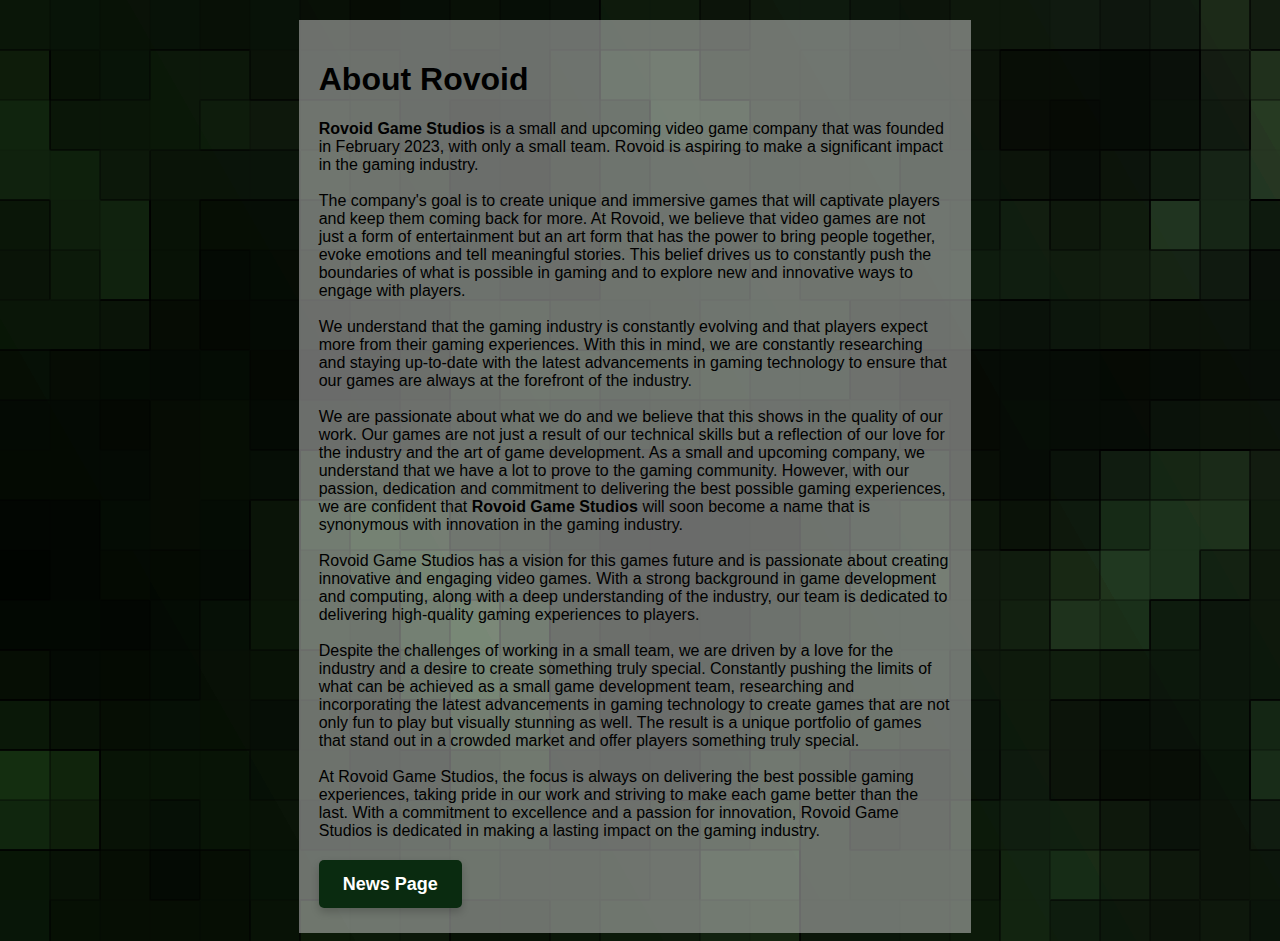
<file: about.html>
<!DOCTYPE html>
<html lang="en">
  <head>
    <meta charset="UTF-8" />
    <meta http-equiv="X-UA-Compatible" content="IE=edge" />
    <meta name="viewport" content="width=device-width, initial-scale=1.0" />
    <link rel="stylesheet" href="stylesNews.css" />
    <title>About Rovoid</title>
  </head>
  <body>
    <div class="row">
      <div style="background-color: rgba(212, 212, 212, 0.493)" class="card">
        <h1>About Rovoid</h1>
        <p>
          <b>Rovoid Game Studios</b> is a small and upcoming video game company
          that was founded in February 2023, with only a small team. Rovoid is
          aspiring to make a significant impact in the gaming industry.
          <br /><br />
          The company's goal is to create unique and immersive games that will
          captivate players and keep them coming back for more. At Rovoid, we
          believe that video games are not just a form of entertainment but an
          art form that has the power to bring people together, evoke emotions
          and tell meaningful stories. This belief drives us to constantly push
          the boundaries of what is possible in gaming and to explore new and
          innovative ways to engage with players. <br /><br />
          We understand that the gaming industry is constantly evolving and that
          players expect more from their gaming experiences. With this in mind,
          we are constantly researching and staying up-to-date with the latest
          advancements in gaming technology to ensure that our games are always
          at the forefront of the industry. <br /><br />
          We are passionate about what we do and we believe that this shows in
          the quality of our work. Our games are not just a result of our
          technical skills but a reflection of our love for the industry and the
          art of game development. As a small and upcoming company, we
          understand that we have a lot to prove to the gaming community.
          However, with our passion, dedication and commitment to delivering the
          best possible gaming experiences, we are confident that
          <b> Rovoid Game Studios </b>will soon become a name that is synonymous
          with innovation in the gaming industry. <br /><br />Rovoid Game
          Studios has a vision for this games future and is passionate about
          creating innovative and engaging video games. With a strong background
          in game development and computing, along with a deep understanding of
          the industry, our team is dedicated to delivering high-quality gaming
          experiences to players. <br /><br />
          Despite the challenges of working in a small team, we are driven by a
          love for the industry and a desire to create something truly special.
          Constantly pushing the limits of what can be achieved as a small game
          development team, researching and incorporating the latest
          advancements in gaming technology to create games that are not only
          fun to play but visually stunning as well. The result is a unique
          portfolio of games that stand out in a crowded market and offer
          players something truly special. <br /><br />
          At Rovoid Game Studios, the focus is always on delivering the best
          possible gaming experiences, taking pride in our work and striving to
          make each game better than the last. With a commitment to excellence
          and a passion for innovation, Rovoid Game Studios is dedicated in
          making a lasting impact on the gaming industry.
        </p>
        <br />
        <a class="smallButton" href="news.html">News Page</a> <br />
        <br />
      </div>
    </div>
  </body>
</html>
</file>
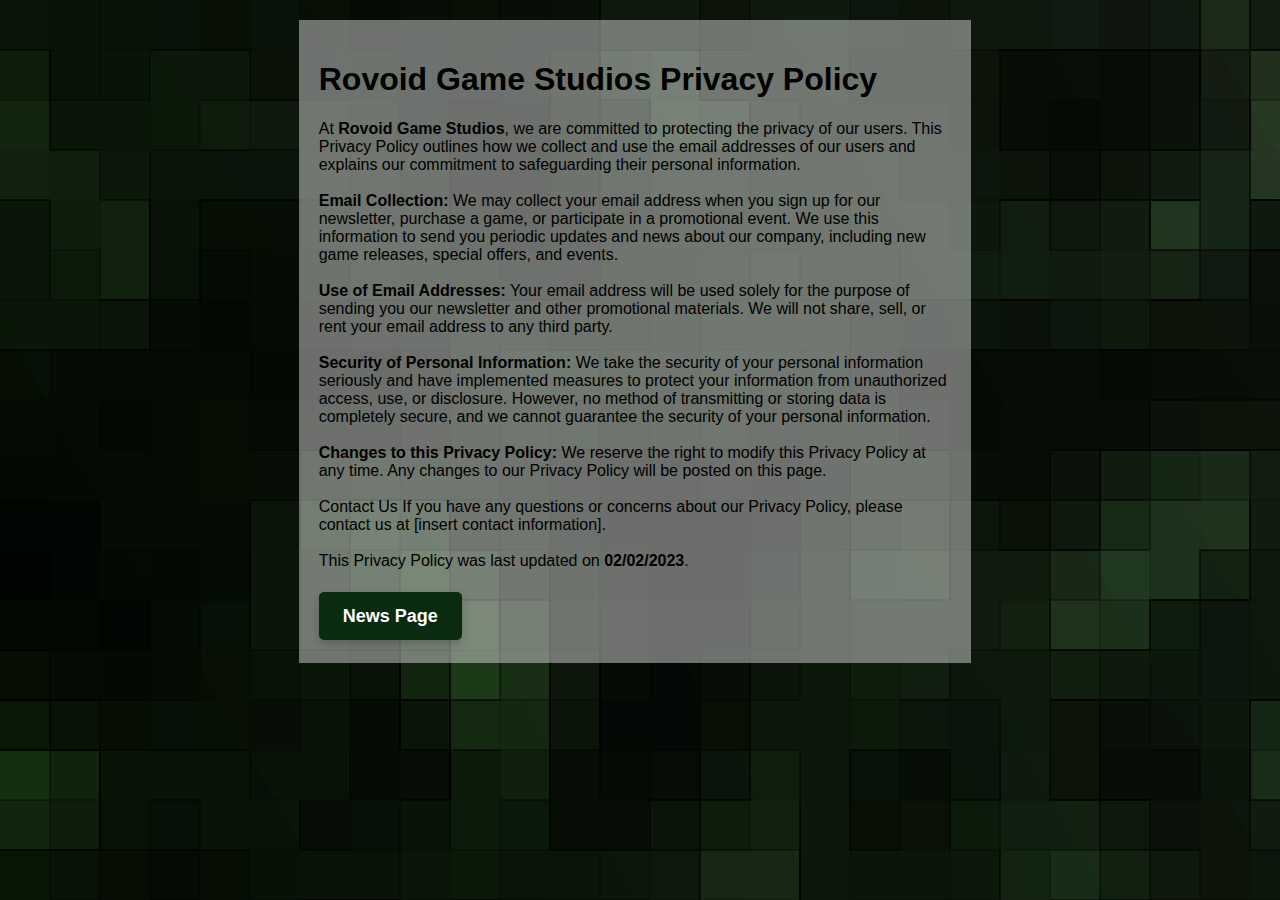
<file: policy.html>
<!DOCTYPE html>
<html lang="en">
  <head>
    <meta charset="UTF-8" />
    <meta http-equiv="X-UA-Compatible" content="IE=edge" />
    <meta name="viewport" content="width=device-width, initial-scale=1.0" />
    <link rel="stylesheet" href="stylesNews.css" />
    <title>Privacy Policy</title>
  </head>
  <body>
    <div class="row">
      <div style="background-color: rgba(216, 216, 216, 0.493)" class="card">
        <h1>Rovoid Game Studios Privacy Policy</h1>
        <p>
          At <b>Rovoid Game Studios</b>, we are committed to protecting the
          privacy of our users. This Privacy Policy outlines how we collect and
          use the email addresses of our users and explains our commitment to
          safeguarding their personal information. <br /><br />
          <b>Email Collection: </b>We may collect your email address when you
          sign up for our newsletter, purchase a game, or participate in a
          promotional event. We use this information to send you periodic
          updates and news about our company, including new game releases,
          special offers, and events. <br /><br />
          <b>Use of Email Addresses:</b> Your email address will be used solely
          for the purpose of sending you our newsletter and other promotional
          materials. We will not share, sell, or rent your email address to any
          third party. <br /><br />
          <b> Security of Personal Information: </b>We take the security of your
          personal information seriously and have implemented measures to
          protect your information from unauthorized access, use, or disclosure.
          However, no method of transmitting or storing data is completely
          secure, and we cannot guarantee the security of your personal
          information. <br /><br />
          <b>Changes to this Privacy Policy: </b> We reserve the right to modify
          this Privacy Policy at any time. Any changes to our Privacy Policy
          will be posted on this page. <br /><br />
          Contact Us If you have any questions or concerns about our Privacy
          Policy, please contact us at [insert contact information].
          <br /><br />
          This Privacy Policy was last updated on <b>02/02/2023</b>. <br />
          <br />
          <br />
          <a class="smallButton" href="news.html">News Page</a>
        </p>
      </div>
    </div>
  </body>
</html>
</file>
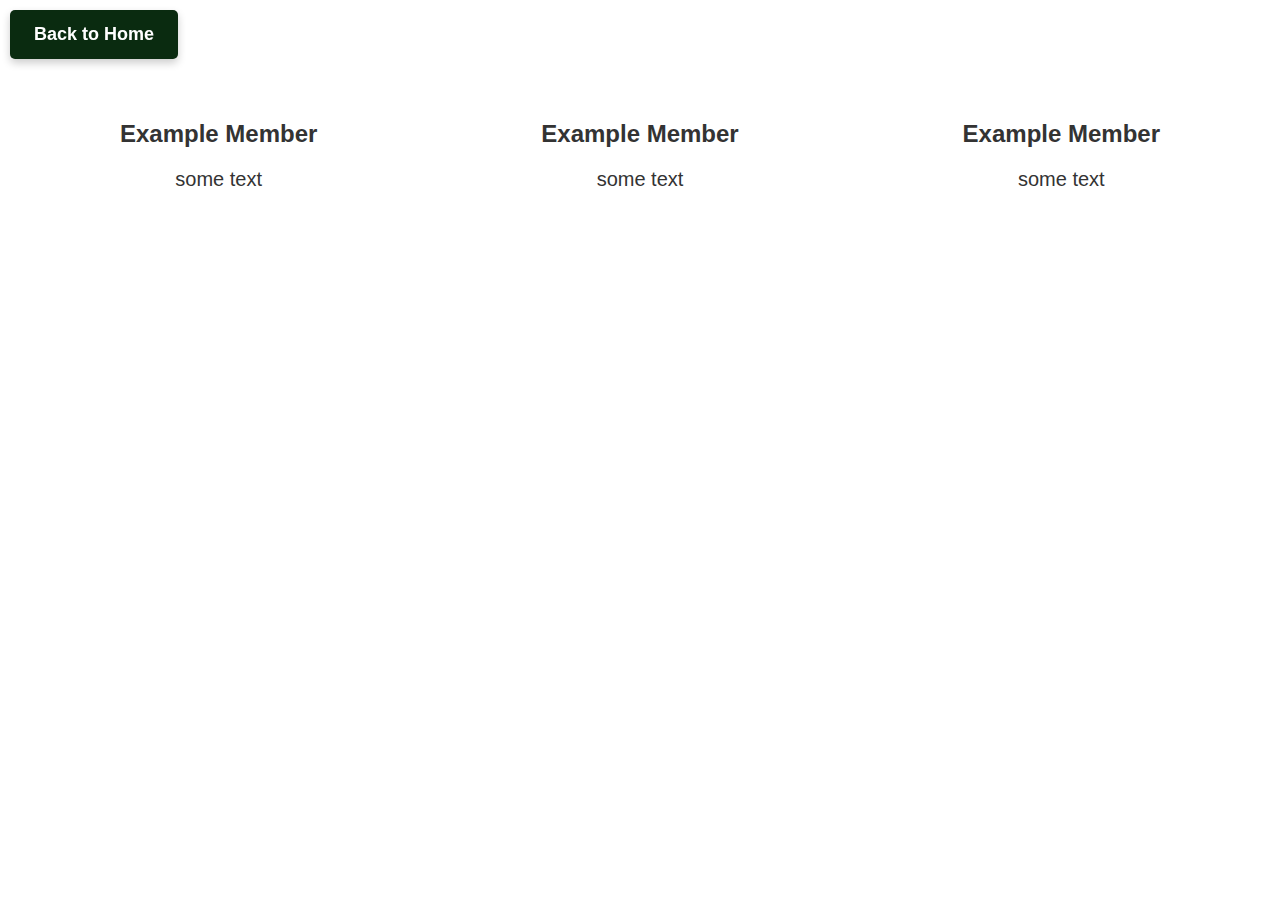
<file: team.html>
<!DOCTYPE html>
<html lang="en">
  <head>
    <meta charset="UTF-8" />
    <meta http-equiv="X-UA-Compatible" content="IE=edge" />
    <meta name="viewport" content="width=device-width, initial-scale=1.0" />
    <link rel="stylesheet" href="stylesHome.css" />
    <title>Our Team</title>
  </head>
  <body>
    <a href="index.html" class="homeButton">Back to Home</a>
    <div style="margin-top: 180px" class="box-container">
      <div class="box">
        <h2>Example Member</h2>
        <p>some text</p>
      </div>
      <div class="box">
        <h2>Example Member</h2>
        <p>some text</p>
      </div>
      <div class="box">
        <h2>Example Member</h2>
        <p>some text</p>
      </div>
    </div>
  </body>
</html>
</file>
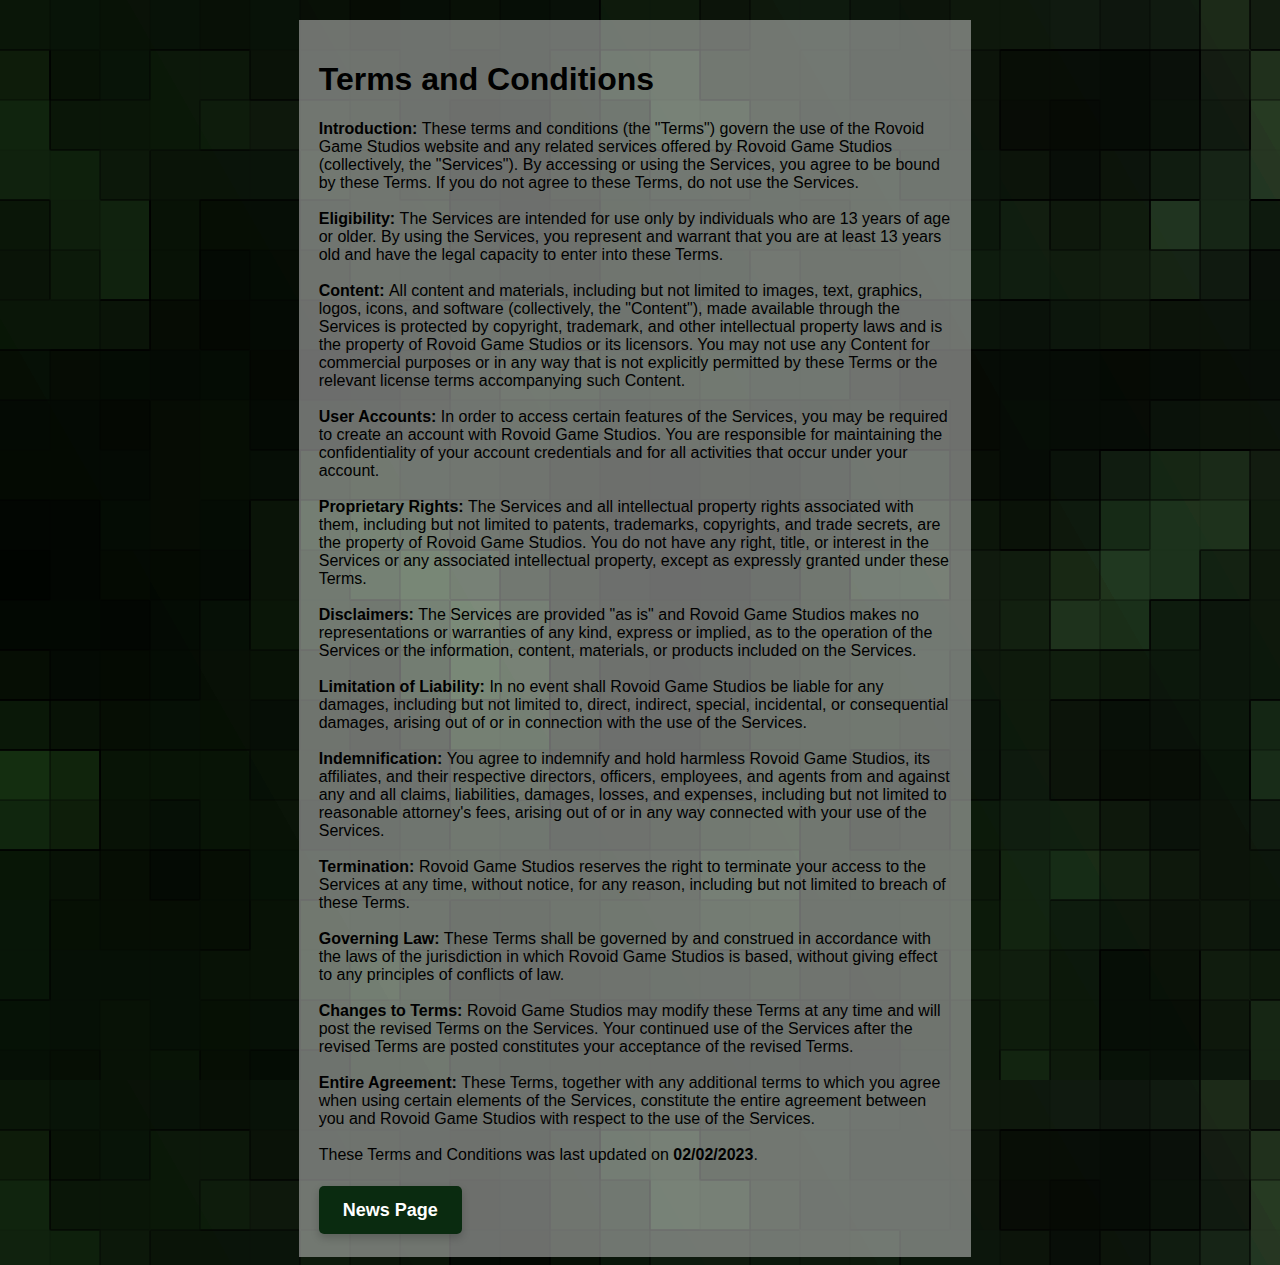
<file: terms.html>
<!DOCTYPE html>
<html lang="en">
  <head>
    <meta charset="UTF-8" />
    <meta http-equiv="X-UA-Compatible" content="IE=edge" />
    <meta name="viewport" content="width=device-width, initial-scale=1.0" />
    <link rel="stylesheet" href="stylesNews.css" />
    <title>Terms & Conditions</title>
  </head>
  <body>
    <div class="row">
      <div style="background-color: rgba(216, 216, 216, 0.493)" class="card">
        <h1>Terms and Conditions</h1>
        <p>
          <b>Introduction: </b>These terms and conditions (the "Terms") govern
          the use of the Rovoid Game Studios website and any related services
          offered by Rovoid Game Studios (collectively, the "Services"). By
          accessing or using the Services, you agree to be bound by these Terms.
          If you do not agree to these Terms, do not use the Services.
          <br /><br />
          <b>Eligibility: </b>The Services are intended for use only by
          individuals who are 13 years of age or older. By using the Services,
          you represent and warrant that you are at least 13 years old and have
          the legal capacity to enter into these Terms. <br /><br />
          <b>Content: </b>All content and materials, including but not limited
          to images, text, graphics, logos, icons, and software (collectively,
          the "Content"), made available through the Services is protected by
          copyright, trademark, and other intellectual property laws and is the
          property of Rovoid Game Studios or its licensors. You may not use any
          Content for commercial purposes or in any way that is not explicitly
          permitted by these Terms or the relevant license terms accompanying
          such Content. <br /><br />
          <b>User Accounts: </b>In order to access certain features of the
          Services, you may be required to create an account with Rovoid Game
          Studios. You are responsible for maintaining the confidentiality of
          your account credentials and for all activities that occur under your
          account. <br /><br />
          <b>Proprietary Rights: </b>The Services and all intellectual property
          rights associated with them, including but not limited to patents,
          trademarks, copyrights, and trade secrets, are the property of Rovoid
          Game Studios. You do not have any right, title, or interest in the
          Services or any associated intellectual property, except as expressly
          granted under these Terms. <br /><br />
          <b>Disclaimers: </b>The Services are provided "as is" and Rovoid Game
          Studios makes no representations or warranties of any kind, express or
          implied, as to the operation of the Services or the information,
          content, materials, or products included on the Services. <br /><br />
          <b>Limitation of Liability: </b>In no event shall Rovoid Game Studios
          be liable for any damages, including but not limited to, direct,
          indirect, special, incidental, or consequential damages, arising out
          of or in connection with the use of the Services. <br /><br />
          <b>Indemnification: </b>You agree to indemnify and hold harmless
          Rovoid Game Studios, its affiliates, and their respective directors,
          officers, employees, and agents from and against any and all claims,
          liabilities, damages, losses, and expenses, including but not limited
          to reasonable attorney's fees, arising out of or in any way connected
          with your use of the Services. <br /><br />
          <b>Termination: </b>Rovoid Game Studios reserves the right to
          terminate your access to the Services at any time, without notice, for
          any reason, including but not limited to breach of these Terms.
          <br /><br />
          <b>Governing Law:</b> These Terms shall be governed by and construed
          in accordance with the laws of the jurisdiction in which Rovoid Game
          Studios is based, without giving effect to any principles of conflicts
          of law. <br /><br />
          <b>Changes to Terms: </b>Rovoid Game Studios may modify these Terms at
          any time and will post the revised Terms on the Services. Your
          continued use of the Services after the revised Terms are posted
          constitutes your acceptance of the revised Terms. <br /><br />
          <b> Entire Agreement: </b>These Terms, together with any additional
          terms to which you agree when using certain elements of the Services,
          constitute the entire agreement between you and Rovoid Game Studios
          with respect to the use of the Services. <br />
          <br />
          These Terms and Conditions was last updated on <b>02/02/2023</b>.
          <br /><br />
          <br />
          <a class="smallButton" href="news.html">News Page</a>
        </p>
      </div>
    </div>
  </body>
</html>
</file>
<file: stylesNews.css>
html{
  background-image: url(/media/backgroundTemp2.png);
}

body {
    font-family: 'Segoe UI', Tahoma, Geneva, Verdana, sans-serif;
  }
  
  .header {
    width: 50%;
    margin-left: 22.6%;
    padding: 30px;
    font-size: 40px;
    text-align: center;
    background-color: rgb(4, 39, 8);
    color: white;
    font-family: 'Segoe UI', Tahoma, Geneva, Verdana, sans-serif;
    }
    
    h2 {
    font-weight: bold;
    text-transform: uppercase;
    letter-spacing: 2px;
    font-family: 'Segoe UI', Tahoma, Geneva, Verdana, sans-serif;

    }
  
  .img {
    background-color: rgb(204, 204, 204);
    width: 100%;
    padding: 20px;
  }
  
  .card {
    background-color: white;
    padding: 20px;
    margin-top: 20px;
    width: 50%;
    margin-left: 23%;
    font-family: 'Segoe UI', Tahoma, Geneva, Verdana, sans-serif;

  }

  .homeButton {
    background-color: rgb(10, 43, 16);
    color: white;
    
    position: fixed;
    top: 10px;
    left: 10px;
    
    padding: 14px 24px;
    border-radius: 5px;
    
    font-size: 18px;
    font-weight: bold;
    text-decoration: none;
    
    transition: background-color 0.2s ease-in-out;
    box-shadow: 0px 4px 8px 0px rgba(0, 0, 0, 0.2);
    }
    
    .homeButton:hover {
      background-color: rgb(25, 70, 31);
      cursor: pointer;
      color: white;
      text-decoration: none;
      box-shadow: 0px 6px 12px 0px rgba(0, 0, 0, 0.3);
    }

    .smallButton {
      background-color: rgb(10, 43, 16);
      color: white;
      
      padding: 14px 24px;
      border-radius: 5px;
      
      font-size: 18px;
      font-weight: bold;
      text-decoration: none;
      
      transition: background-color 0.2s ease-in-out;
      box-shadow: 0px 4px 8px 0px rgba(0, 0, 0, 0.2);
      }

    .smallButton:hover {
      background-color: rgb(25, 70, 31);
      cursor: pointer;
      color: white;
      text-decoration: none;
      box-shadow: 0px 6px 12px 0px rgba(0, 0, 0, 0.3);
    }
</file>
<file: stylesHome.css>
.background {
  background-image: url(/media/backgroundTemp2.png);
  background-attachment: fixed;
  height: 100vh;
  margin-left: -10px;
  margin-right: -8px;
  margin-top: -8px;
  height: 650px;
}

h1 {
  font-size: 90px;
  font-family: "Segoe UI", Tahoma, Geneva, Verdana, sans-serif;
  color: #fff;
  text-align: center;
  position: absolute;
  top: 15%;
  left: 50%;
  transform: translate(-50%, -50%);
}

.box-container {
  display: flex;
  justify-content: space-between;
  margin: 0px;
}

.box {
  background-color: rgba(255, 255, 255, 0.8);
  padding: 20px;
  width: 45%;
  height: 140px;
  margin-bottom: 60px;
  text-align: center;
  margin-top: -100px;
}

.middle-box {
  background-color: rgb(255, 255, 255);
  padding: 20px;
  width: 40%;
  height: 440px;
  text-align: center;
  margin-left: 525px;
  border-top:  1px solid;
  margin-bottom: 150px;

}

h2 {
  font-size: 24px;
  font-family: "Segoe UI", Tahoma, Geneva, Verdana, sans-serif;
  color: #333;
}

p {
  font-size: 20px;
  font-family: "Segoe UI", Tahoma, Geneva, Verdana, sans-serif;
  color: #333;
  margin-top: 20px;
}

.pixelArtImage{
  margin-top: -190px; 
  margin-left: 425px;

}

.box-strip{
  height: 300px;
  width: 1866px;
  margin-left: -10px;
  margin-top: 50px;
  background-color: rgb(209, 208, 208);
}

.newsButton {
  background-color: rgb(10, 43, 16);
  color: white;
  padding: 14px 24px;
  text-decoration: none;
  border-radius: 5px;
  font-size: 18px;
  font-weight: bold;
  margin-left: 305px;
  transition: background-color 0.2s ease-in-out;
  box-shadow: 0px 4px 8px 0px rgba(0, 0, 0, 0.2);
}

.newsButton:hover {
  background-color: rgb(25, 70, 31);
  cursor: pointer;
  box-shadow: 0px 6px 12px 0px rgba(0, 0, 0, 0.3);
}

h3{
  font-family: 'Segoe UI', Tahoma, Geneva, Verdana, sans-serif;
  color: white;
  font-size: 40px;
}

h4{
  font-family: 'Segoe UI', Tahoma, Geneva, Verdana, sans-serif;
  color: rgb(190, 190, 190);
  font-size: 20px;
}

.arrows{
  margin-top: -80px;
}

.homeButton {
  background-color: rgb(10, 43, 16);
  color: white;
  
  position: fixed;
  top: 10px;
  left: 10px;
  
  padding: 14px 24px;
  border-radius: 5px;
  
  font-size: 18px;
  font-weight: bold;
  text-decoration: none;
  font-family: 'Segoe UI', Tahoma, Geneva, Verdana, sans-serif;
  
  transition: background-color 0.2s ease-in-out;
  box-shadow: 0px 4px 8px 0px rgba(0, 0, 0, 0.2);
  }
  
  .homeButton:hover {
    background-color: rgb(25, 70, 31);
    cursor: pointer;
    color: white;
    text-decoration: none;
    box-shadow: 0px 6px 12px 0px rgba(0, 0, 0, 0.3);
  }
</file>
